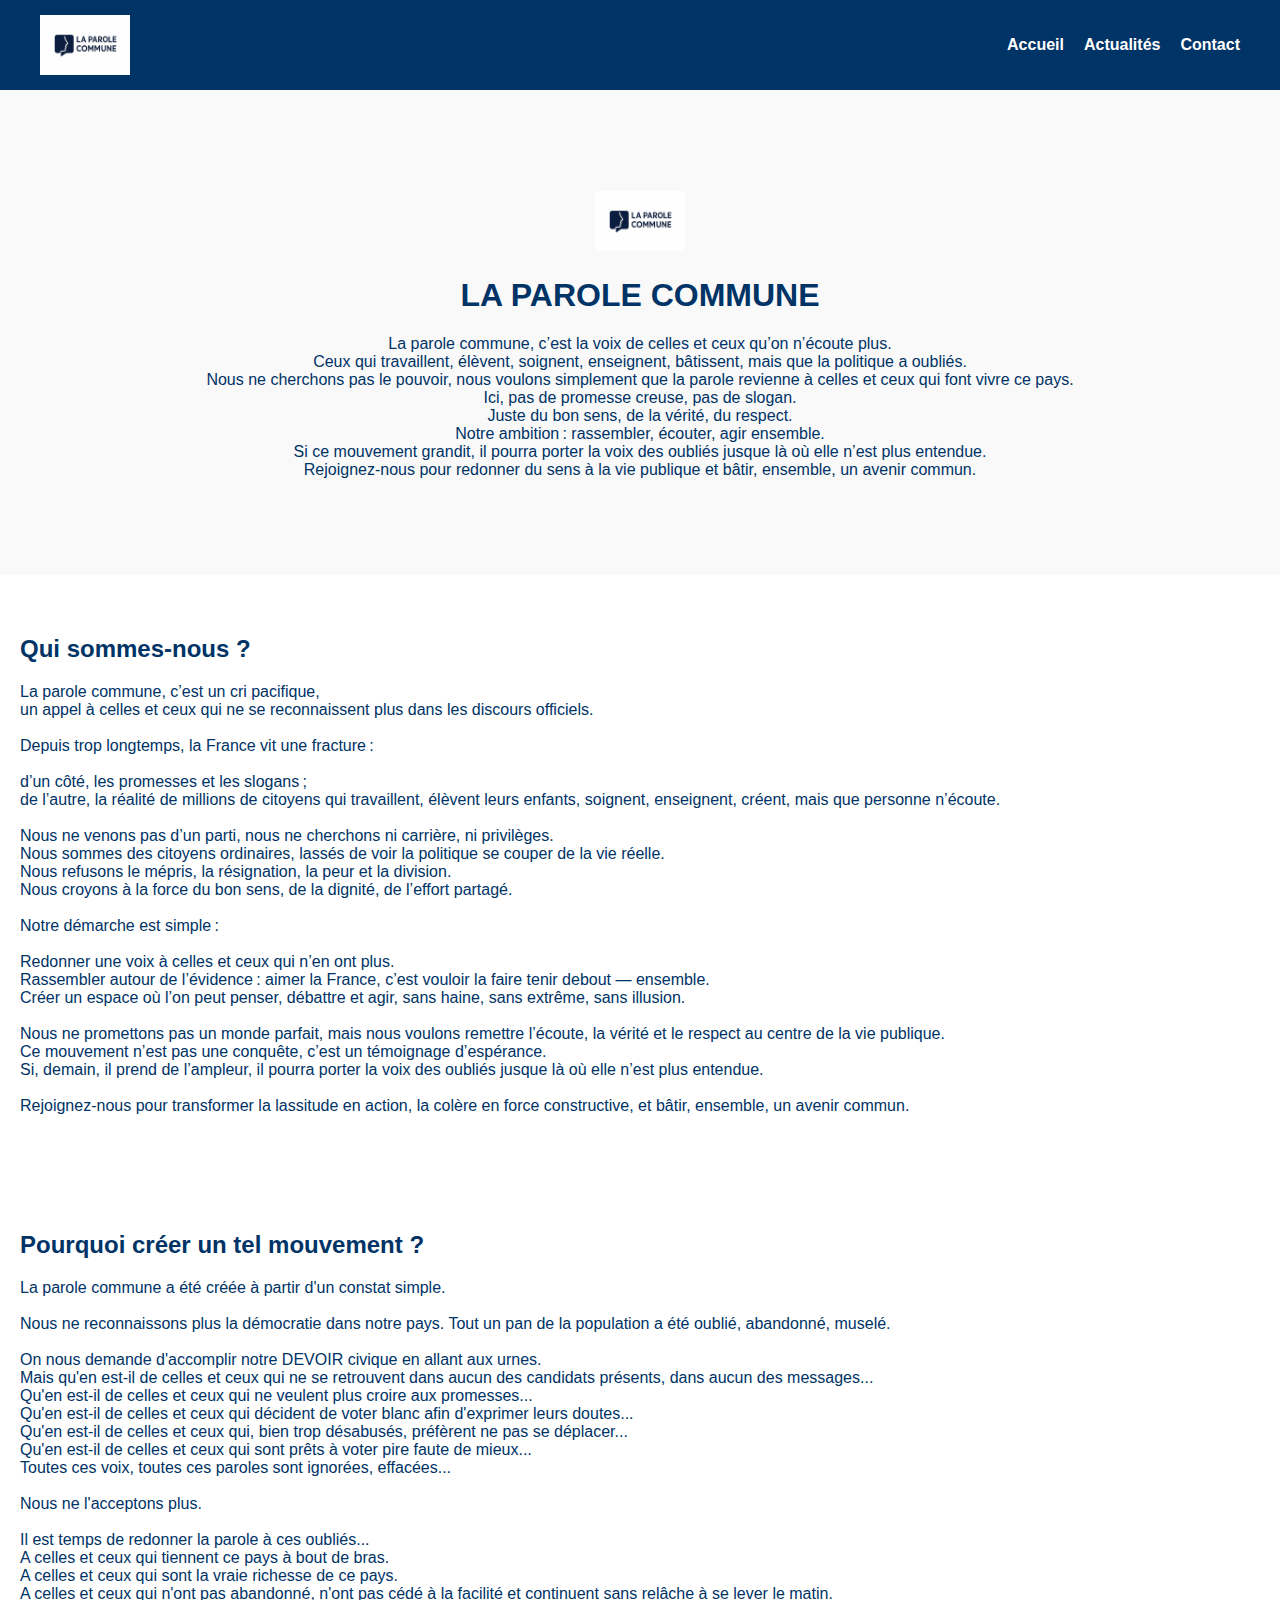
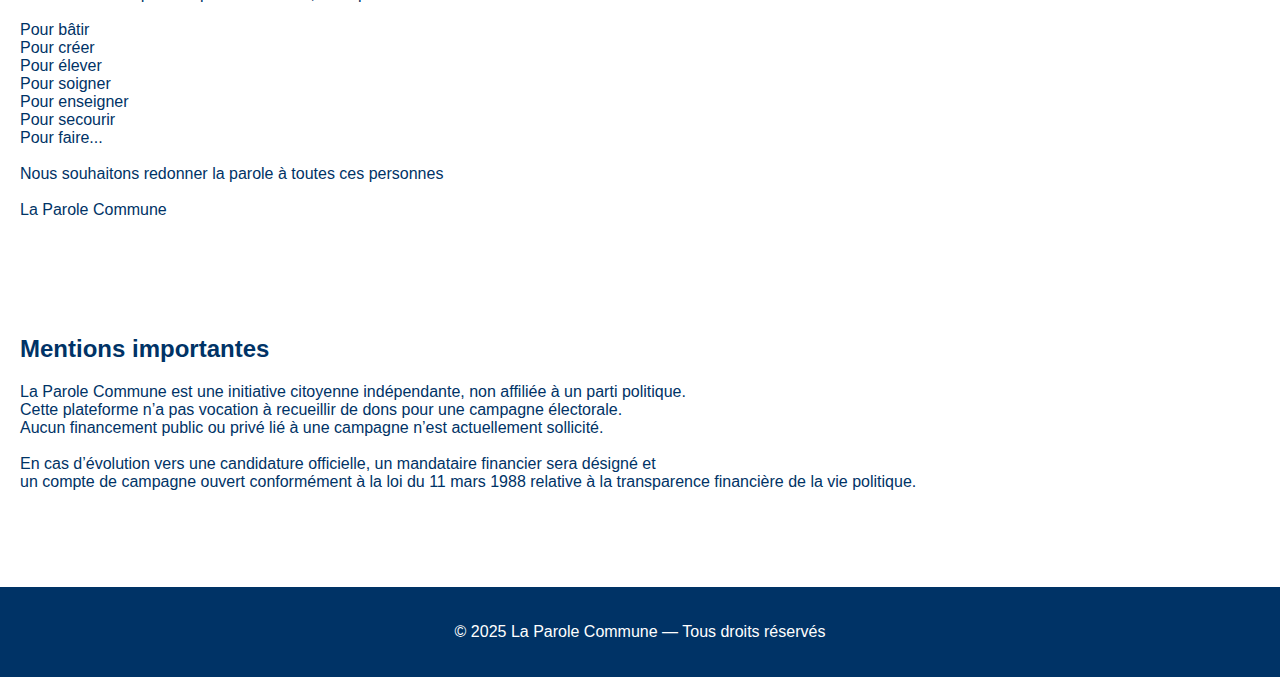
<file: index.html>
<!DOCTYPE html>
<html lang="fr">
<head>
  <meta charset="UTF-8" />
  <meta name="viewport" content="width=device-width, initial-scale=2.0" />
  <title>La Parole Commune</title>
  <link rel="stylesheet" href="style.css" />
</head>
<body>
  <header>
    <img src="logo.png" alt="Logo La Parole Commune" class="logo" />
    <nav>
      <ul>
        <li><a href="index.html">Accueil</a></li>
        <li><a href="actualites.html">Actualités</a></li>
        <li><a href="contact.html">Contact</a></li>
      </ul>
    </nav>
  </header>

  <main>
    <section class="hero">
      <h1></h1><img src="logo.png" alt="Logo La Parole Commune" class="logo" /></h1>
      <h1>LA PAROLE COMMUNE</h1> 
      <p>La parole commune, c’est la voix de celles et ceux qu’on n’écoute plus.<br>
Ceux qui travaillent, élèvent, soignent, enseignent, bâtissent, mais que la politique a oubliés.<br>
Nous ne cherchons pas le pouvoir, nous voulons simplement que la parole revienne à celles et ceux qui font vivre ce pays.<br>
Ici, pas de promesse creuse, pas de slogan.<br>
Juste du bon sens, de la vérité, du respect.<br>
Notre ambition : rassembler, écouter, agir ensemble.<br>
Si ce mouvement grandit, il pourra porter la voix des oubliés jusque là où elle n’est plus entendue.<br>
Rejoignez-nous pour redonner du sens à la vie publique et bâtir, ensemble, un avenir commun.</p>
    </section>

    <section class="about">
      <h2>Qui sommes-nous ?</h2>
      <p>La parole commune, c’est un cri pacifique, <br>
        un appel à celles et ceux qui ne se reconnaissent plus dans les discours officiels.<br><br>
        Depuis trop longtemps, la France vit une fracture : <br><br>
        d’un côté, les promesses et les slogans ; <br>
        de l’autre, la réalité de millions de citoyens qui travaillent, élèvent leurs enfants, soignent, enseignent, créent, mais que personne n’écoute.<br><br>
        Nous ne venons pas d’un parti, nous ne cherchons ni carrière, ni privilèges.<br>
Nous sommes des citoyens ordinaires, lassés de voir la politique se couper de la vie réelle.<br>
Nous refusons le mépris, la résignation, la peur et la division.<br>
Nous croyons à la force du bon sens, de la dignité, de l’effort partagé.<br><br>
Notre démarche est simple :<br><br>
Redonner une voix à celles et ceux qui n’en ont plus.<br>
Rassembler autour de l’évidence : aimer la France, c’est vouloir la faire tenir debout — ensemble.<br>
Créer un espace où l’on peut penser, débattre et agir, sans haine, sans extrême, sans illusion.<br><br>
Nous ne promettons pas un monde parfait, mais nous voulons remettre l’écoute, la vérité et le respect au centre de la vie publique.<br>
Ce mouvement n’est pas une conquête, c’est un témoignage d’espérance.<br>
Si, demain, il prend de l’ampleur, il pourra porter la voix des oubliés jusque là où elle n’est plus entendue.<br><br>
Rejoignez-nous pour transformer la lassitude en action, la colère en force constructive, et bâtir, ensemble, un avenir commun.</p>
    </section>
    <section class="about">
      <h2>Pourquoi créer un tel mouvement ?</h2>
      <p>La parole commune a été créée à partir d'un constat simple.<br><br>
      Nous ne reconnaissons plus la démocratie dans notre pays. Tout un pan de la population a été oublié, abandonné, muselé.<br><br>
      On nous demande d'accomplir notre DEVOIR civique en allant aux urnes.<br>
      Mais qu'en est-il de celles et ceux qui ne se retrouvent dans aucun des candidats présents, dans aucun des messages...<br>
      Qu'en est-il de celles et ceux qui ne veulent plus croire aux promesses...<br>
      Qu'en est-il de celles et ceux qui décident de voter blanc afin d'exprimer leurs doutes...<br>
      Qu'en est-il de celles et ceux qui, bien trop désabusés, préfèrent ne pas se déplacer...<br>
      Qu'en est-il de celles et ceux qui sont prêts à voter pire faute de mieux...<br>
      Toutes ces voix, toutes ces paroles sont ignorées, effacées...<br><br>
      Nous ne l'acceptons plus.<br><br>
      Il est temps de redonner la parole à ces oubliés...<br>
      A celles et ceux qui tiennent ce pays à bout de bras.<br>
      A celles et ceux qui sont la vraie richesse de ce pays.<br>
      A celles et ceux qui n'ont pas abandonné, n'ont pas cédé à la facilité et continuent sans relâche à se lever le matin.<br><br>
      Pour bâtir<br>
      Pour créer<br>
      Pour élever<br>
      Pour soigner<br>
      Pour enseigner<br>
      Pour secourir<br>
      Pour faire...<br><br>
      Nous souhaitons redonner la parole à toutes ces personnes<br><br>
      La Parole Commune
      </p>
    </section>
    <section class="about">
      <h2>Mentions importantes</h2>

      <p>La Parole Commune est une initiative citoyenne indépendante, non affiliée à un parti politique.<br>
Cette plateforme n’a pas vocation à recueillir de dons pour une campagne électorale.<br>
Aucun financement public ou privé lié à une campagne n’est actuellement sollicité.<br><br>

En cas d’évolution vers une candidature officielle, un mandataire financier sera désigné et <br>un compte de campagne ouvert conformément à la loi du 11 mars 1988 relative à la transparence financière de la vie politique.</p>
    </section>
  </main>
    <footer>
    <p>© 2025 La Parole Commune — Tous droits réservés</p>
  </footer>
</body>
</html>
</file>
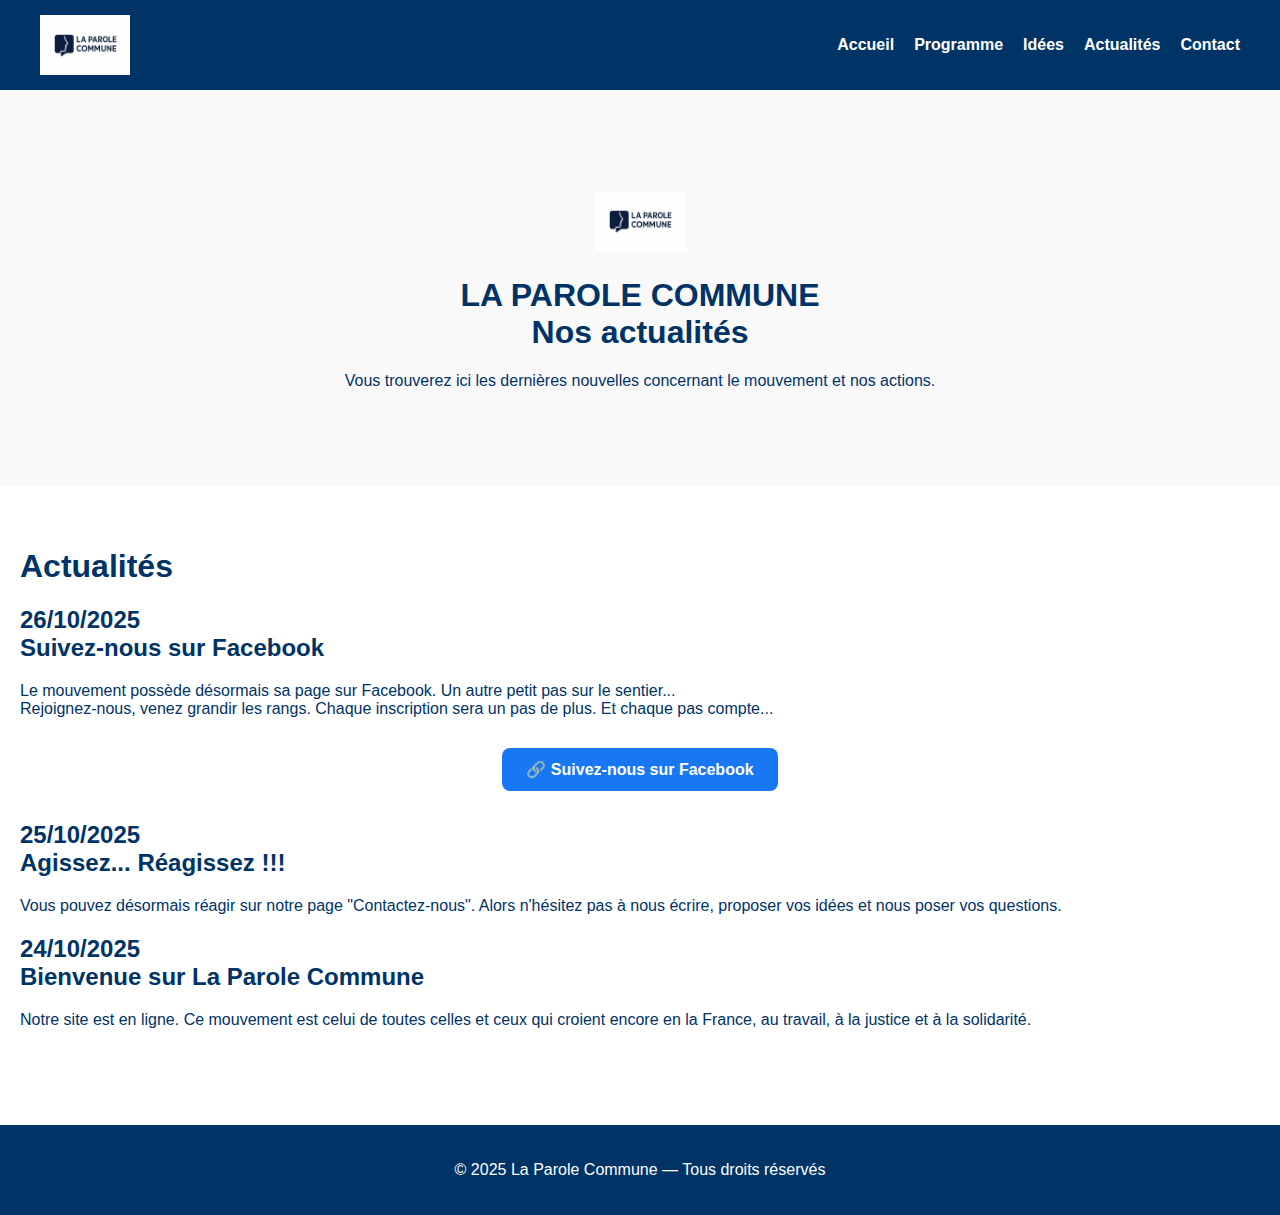
<file: actualites.html>
<!DOCTYPE html>
<html lang="fr">
<head>
  <meta charset="UTF-8" />
  <meta name="viewport" content="width=device-width, initial-scale=1.0" />
  <title>Actualités — La Parole Commune</title>
  <link rel="stylesheet" href="style.css" />
</head>
<body>
  <header>
    <img src="logo.png" alt="Logo La Parole Commune" class="logo" />
    <nav>
      <ul>
        <li><a href="index.html">Accueil</a></li>
        <li><a href="Programme.html">Programme</a></li>
        <li><a href="idees.html">Idées</a></li>
        <li><a href="actualites.html">Actualités</a></li>
        <li><a href="contact.html">Contact</a></li>
      </ul>
    </nav>
  </header>

  <main>
    <section class="hero" id="hero">
      <h1></h1><img src="logo.png" alt="Logo La Parole Commune" class="logo" /></h1>
      <h1>LA PAROLE COMMUNE<br>
      Nos actualités
      </h1> 
      <p>
        Vous trouverez ici les dernières nouvelles concernant le mouvement et nos actions.
      </p>
    </section>
    
    <section class="about" id="about">
    <h1>Actualités</h1>
    <article>
      <h2>26/10/2025<br>Suivez-nous sur Facebook</h2>
      <p>Le mouvement possède désormais sa page sur Facebook. Un autre petit pas sur le sentier...<br>
      Rejoignez-nous, venez grandir les rangs. Chaque inscription sera un pas de plus. Et chaque pas compte...
      <div style="text-align: center; margin: 30px 0;">
  <a href="https://www.facebook.com/profile.php?id=61582843110737" 
     target="_blank" 
     style="display: inline-block;
            background-color: #1877F2;
            color: white;
            padding: 12px 24px;
            border-radius: 8px;
            text-decoration: none;
            font-weight: bold;
            font-family: Arial, sans-serif;
            transition: background-color 0.3s;">
    🔗 Suivez-nous sur Facebook
  </a>
</div>

<style>
  a:hover {
    background-color: #145DBF;
  }
</style>
      </p>
    </article>
    <article>
      <h2>25/10/2025<br>Agissez... Réagissez !!!</h2>
      <p>Vous pouvez désormais réagir sur notre page "Contactez-nous". Alors n'hésitez pas à nous écrire, proposer vos idées et nous poser vos questions.</p>
    </article>    <article>
      <h2>24/10/2025<br>Bienvenue sur La Parole Commune</h2>
      <p>Notre site est en ligne. Ce mouvement est celui de toutes celles et ceux qui croient encore en la France, au travail, à la justice et à la solidarité.</p>
    </article>
    </section>
  </main>

  <footer>
    <p>© 2025 La Parole Commune — Tous droits réservés</p>
  </footer>
</body>
</html>
</file>
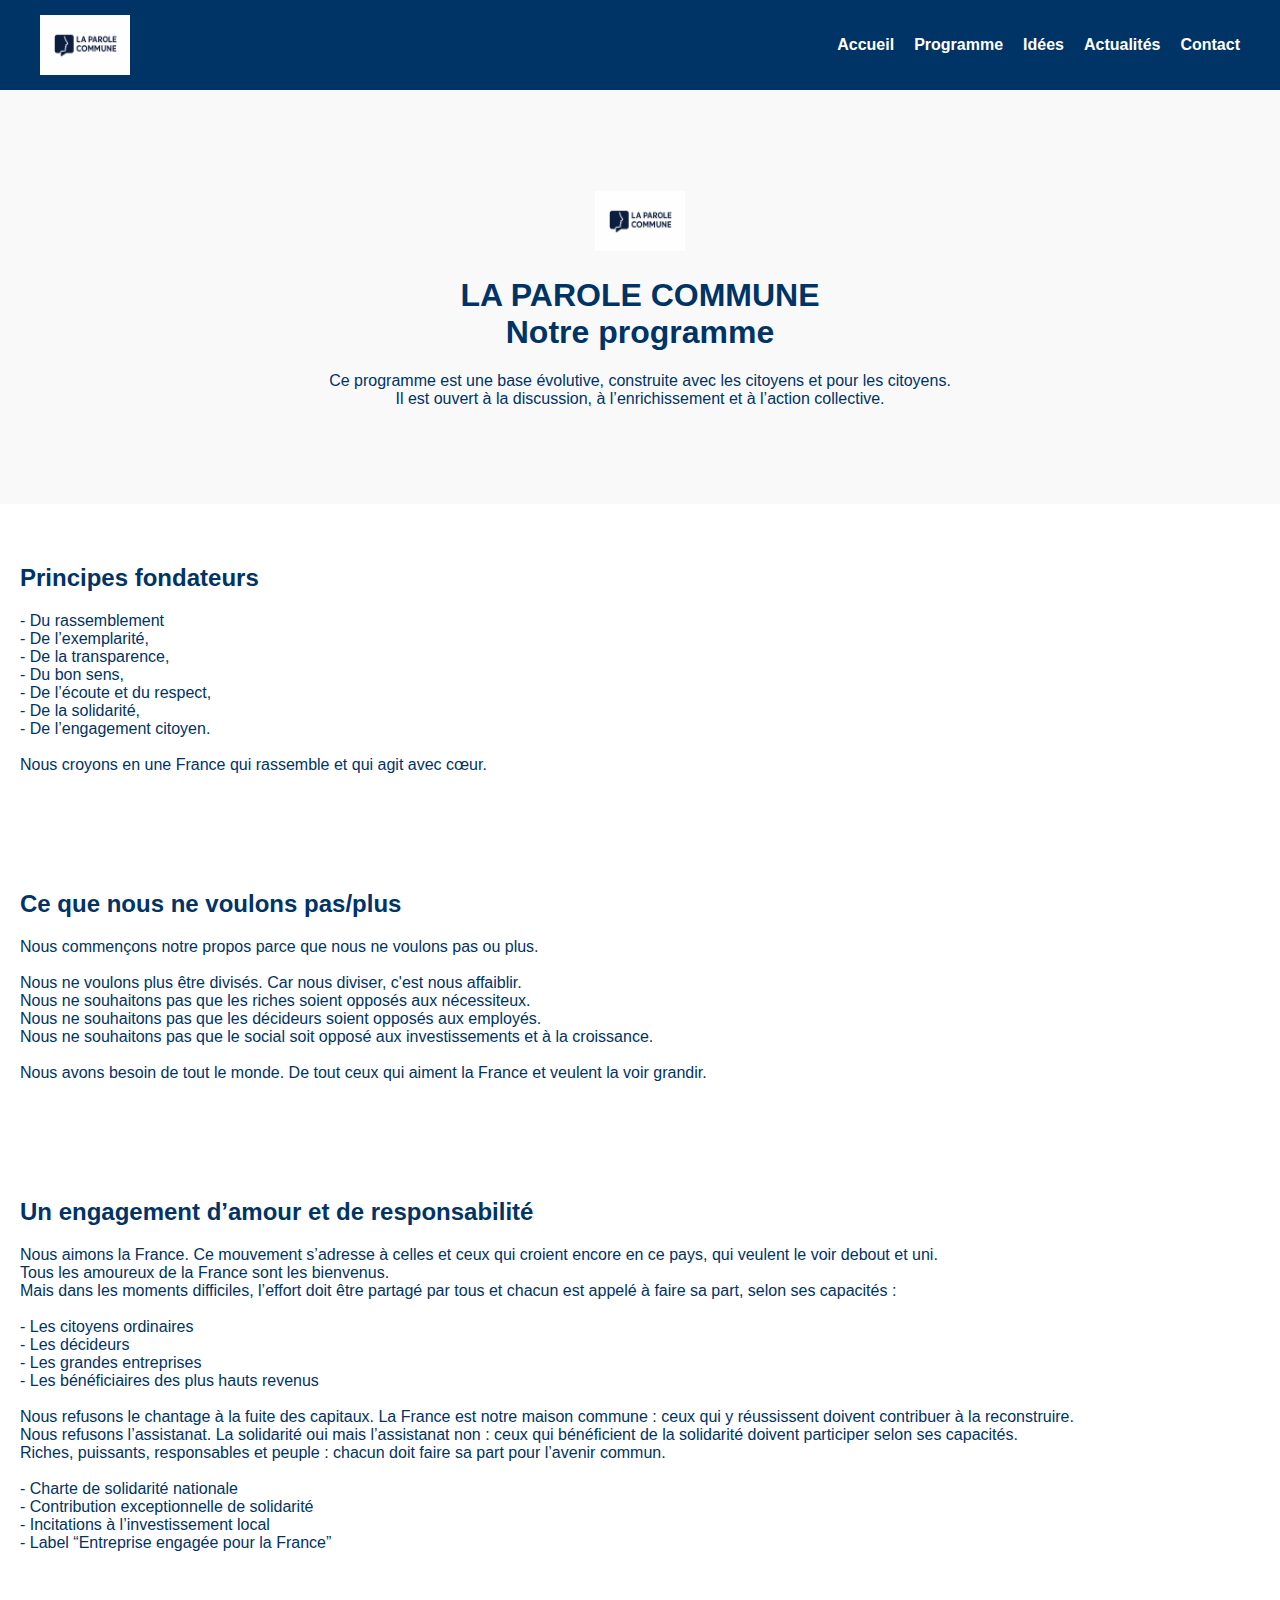
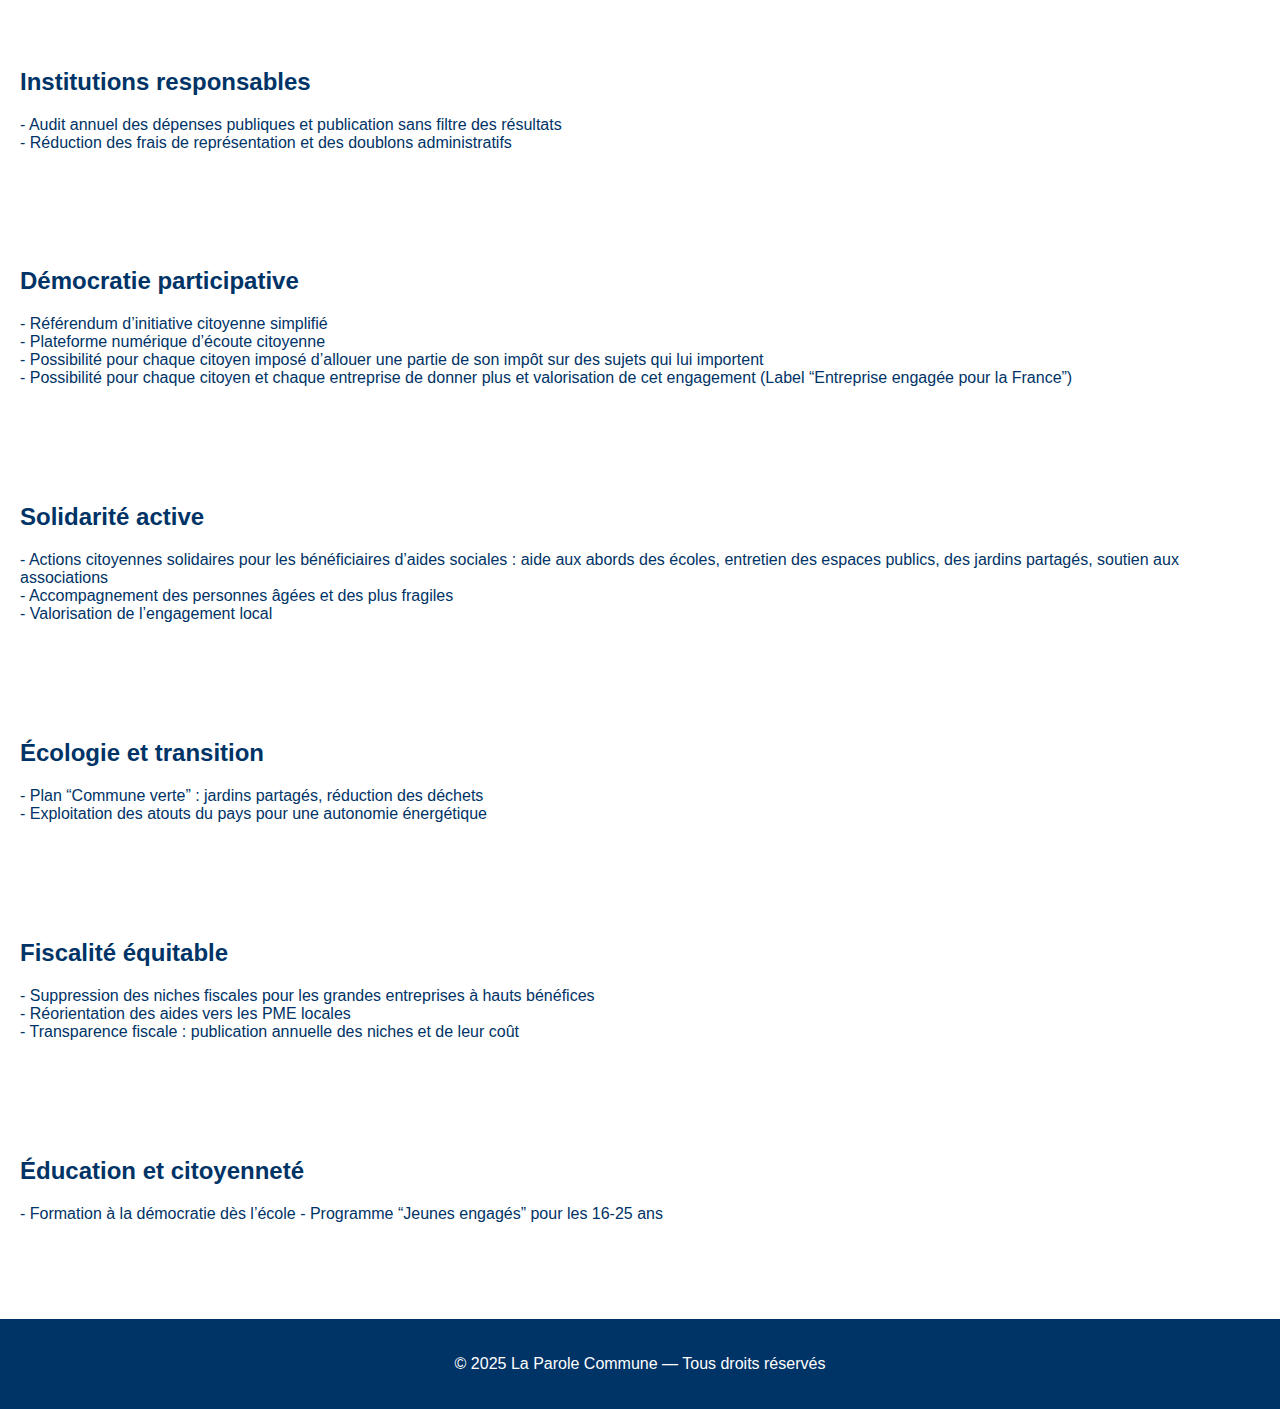
<file: Programme.html>
<!DOCTYPE html>
<html lang="fr">
<head>
  <meta charset="UTF-8" />
  <meta name="viewport" content="width=device-width, initial-scale=2.0" />
  <title>La Parole Commune</title>
  <link rel="stylesheet" href="style.css" />
</head>
<body>
  <header>
    <img src="logo.png" alt="Logo La Parole Commune" class="logo" />
    <nav>
      <ul>
        <li><a href="index.html">Accueil</a></li>
        <li><a href="Programme.html">Programme</a></li>
        <li><a href="idees.html">Idées</a></li>
        <li><a href="actualites.html">Actualités</a></li>
        <li><a href="contact.html">Contact</a></li>
      </ul>
    </nav>
  </header>

  <main>
    <section class="hero" id="hero">
      <h1></h1><img src="logo.png" alt="Logo La Parole Commune" class="logo" /></h1>
      <h1>LA PAROLE COMMUNE<br>
      Notre programme</h1> 
      <p>Ce programme est une base évolutive, construite avec les citoyens et pour les citoyens. <br>
      Il est ouvert à la discussion, à l’enrichissement et à l’action collective.</p>
    </section>

    <section class="about" id="about">
      <h2>Principes fondateurs</h2>
      <p>- Du rassemblement <br>
      - De l’exemplarité, <br>
      - De la transparence, <br>
      - Du bon sens, <br>
      - De l’écoute et du respect, <br> 
      - De la solidarité,  <br>
      - De l’engagement citoyen.  <br><br>
      Nous croyons en une France qui rassemble et qui agit avec cœur.</p>
    </section>
    
    <section class="about" id="about">
      <h2>Ce que nous ne voulons pas/plus </h2>
      <p>
      Nous commençons notre propos parce que nous ne voulons pas ou plus.<br><br>
      Nous ne voulons plus être divisés. Car nous diviser, c'est nous affaiblir.<br>
      Nous ne souhaitons pas que les riches soient opposés aux nécessiteux.<br>
      Nous ne souhaitons pas que les décideurs soient opposés aux employés.<br>
      Nous ne souhaitons pas que le social soit opposé aux investissements et à la croissance.<br><br>
      Nous avons besoin de tout le monde. De tout ceux qui aiment la France et veulent la voir grandir.
      </p>
    </section>
    
    <section class="about" id="about">
      <h2>Un engagement d’amour et de responsabilité </h2>
      <p>
      Nous aimons la France. Ce mouvement s’adresse à celles et ceux qui croient encore en ce pays, qui veulent le voir debout et uni. <br>
      Tous les amoureux de la France sont les bienvenus. <br>
      Mais dans les moments difficiles, l’effort doit être partagé par tous et chacun est appelé à faire sa part, selon ses capacités : <br><br>
      - Les citoyens ordinaires <br>
      - Les décideurs <br>
      - Les grandes entreprises <br>
      - Les bénéficiaires des plus hauts revenus  <br><br>
      Nous refusons le chantage à la fuite des capitaux. La France est notre maison commune : ceux qui y réussissent doivent contribuer à la reconstruire. <br>
      Nous refusons l’assistanat. La solidarité oui mais l’assistanat non : ceux qui bénéficient de la solidarité doivent participer selon ses capacités. <br>
      Riches, puissants, responsables et peuple : chacun doit faire sa part pour l’avenir commun. <br><br>
      - Charte de solidarité nationale <br>
      - Contribution exceptionnelle de solidarité <br>
      - Incitations à l’investissement local <br>
      - Label “Entreprise engagée pour la France” 
      </p>
    </section>
    
    <section class="about" id="about">
      <h2>Institutions responsables </h2>
      <p>
      - Audit annuel des dépenses publiques et publication sans filtre des résultats <br>
      - Réduction des frais de représentation et des doublons administratifs 
      </p>
    </section>
    
    <section class="about" id="about">
      <h2>Démocratie participative</h2>
      <p>
      - Référendum d’initiative citoyenne simplifié <br>
      - Plateforme numérique d’écoute citoyenne <br>
      - Possibilité pour chaque citoyen imposé d’allouer une partie de son impôt sur des sujets qui lui importent <br>
      - Possibilité pour chaque citoyen et chaque entreprise de donner plus et valorisation de cet engagement (Label “Entreprise engagée pour la France”) 
      </p>
      
    </section>   
    
    <section class="about" id="about">
      <h2>Solidarité active </h2>
      <p>
      - Actions citoyennes solidaires pour les bénéficiaires d’aides sociales : aide aux abords des écoles, entretien des espaces publics, des jardins partagés, soutien aux associations <br>
      - Accompagnement des personnes âgées et des plus fragiles <br>
      - Valorisation de l’engagement local 
      </p>
    </section>     
    
    <section class="about" id="about">
      <h2>Écologie et transition </h2>
      <p>
      - Plan “Commune verte” : jardins partagés, réduction des déchets <br>
      - Exploitation des atouts du pays pour une autonomie énergétique
      </p>
    </section>    
    
    <section class="about" id="about">      
      <h2>Fiscalité équitable </h2>
      <p>
      - Suppression des niches fiscales pour les grandes entreprises à hauts bénéfices <br>
      - Réorientation des aides vers les PME locales <br>
      - Transparence fiscale : publication annuelle des niches et de leur coût 
      </p>
    </section>

    <section class="about" id="about">      
      <h2>Éducation et citoyenneté</h2>
      <p>
      - Formation à la démocratie dès l’école 
      - Programme “Jeunes engagés” pour les 16-25 ans 
      </p>
    </section>

  </main>
    <footer>
    <p>© 2025 La Parole Commune — Tous droits réservés</p>
  </footer>
</body>
</html>
</file>
<file: style.css>
body {
  font-family: "Lato", sans-serif;
  margin: 0;
  padding: 0;
  background-color: #fff;
  color: #003366;
}

header {
  background-color: #003366;
  color: white;
  display: flex;
  align-items: center;
  justify-content: space-between;
  padding: 15px 40px;
}

.logo {
  height: 60px;
}

nav ul {
  list-style: none;
  display: flex;
  gap: 20px;
}

nav a {
  color: white;
  text-decoration: none;
  font-weight: bold;
}

.hero {
  text-align: center;
  padding: 80px 20px;
  background-color: #f9f9f9;
}

.hero h1 {
  color: #003366;
}

.about {
  padding: 40px 20px;
  background-color: white;
}

form {
  display: flex;
  flex-direction: column;
  max-width: 500px;
  margin: 0 auto;
  gap: 10px;
}

button {
  background-color: #d4af37;
  color: white;
  border: none;
  padding: 10px;
  cursor: pointer;
  font-weight: bold;
}

footer {
  text-align: center;
  padding: 20px;
  background-color: #003366;
  color: white;
  margin-top: 40px;
}
</file>
